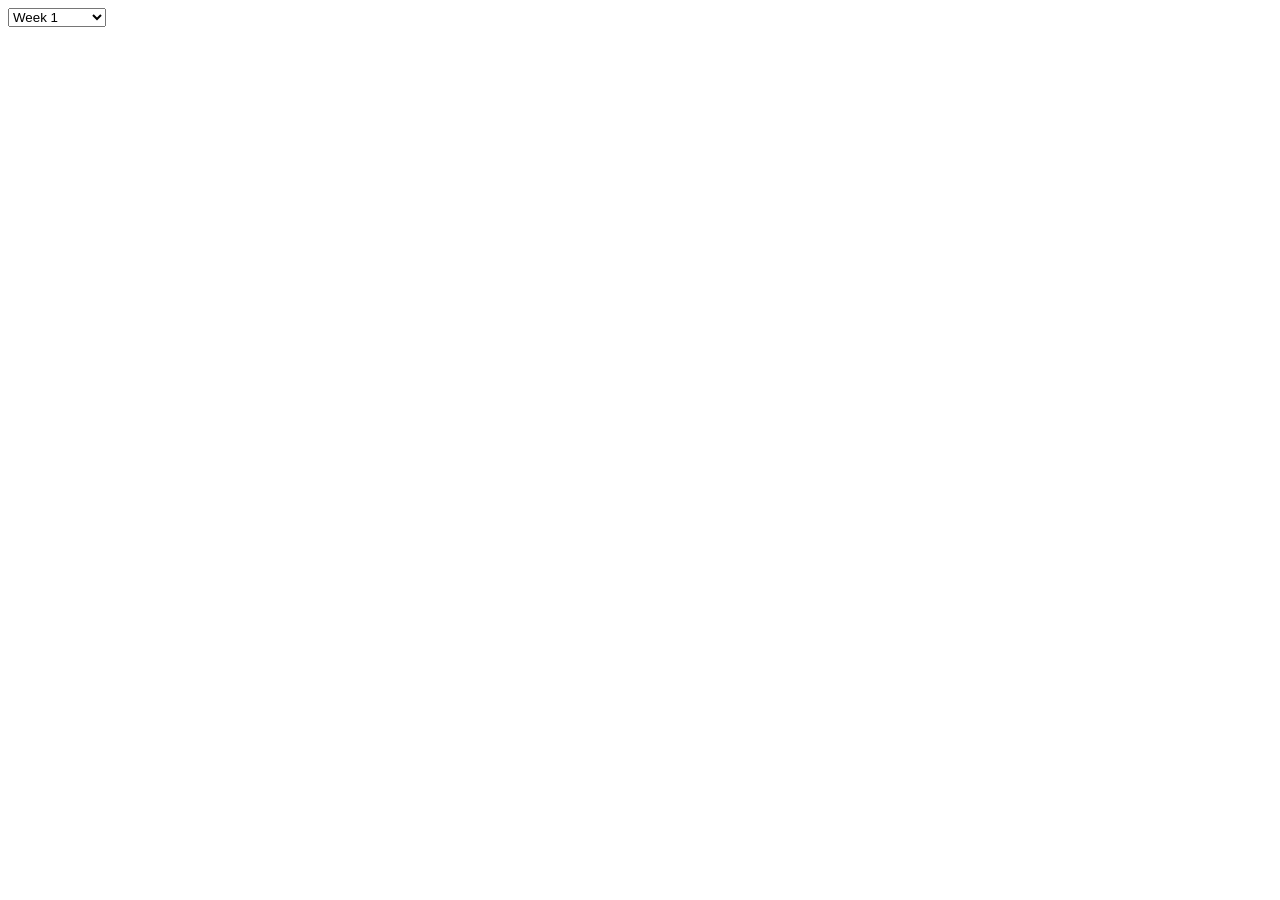
<file: tests/fixtures/fbschedules_main_page.html>
<html><body><form name="fbschedule-frm" style="display: none;">
<input name="action" type="hidden" value="load_fbschedules_ajax"/>
<input name="type" type="hidden" value="NCAA"/>
<input name="display" type="hidden" value="current"/>
<input name="team" type="hidden" value=""/>
<input name="current_season" type="hidden" value="2026"/>
<input name="view" type="hidden" value="weekly"/>
<input name="conference" type="hidden" value=""/>
<input name="conference-division" type="hidden" value=""/>
<input name="ncaa-subdivision" type="hidden" value=""/>
<input name="ispreseason" type="hidden" value=""/>
<input name="current-page-type" type="hidden" value=""/>
<input name="is_spring_week_only" type="hidden" value=""/>
<input name="pid" type="hidden" value="92742"/>
</form><div class="j-menu-cfb">
<form name="form1">
<select class="score-week-select" name="select-week-menu">
<option value="week-13733">
                    Week 0                </option>
<option selected="selected" value="week-13697">
                    Week 1                </option>
<option value="week-13698">
                    Week 2                </option>
<option value="week-13699">
                    Week 3                </option>
<option value="week-13700">
                    Week 4                </option>
<option value="week-13701">
                    Week 5                </option>
<option value="week-13702">
                    Week 6                </option>
<option value="week-13703">
                    Week 7                </option>
<option value="week-13704">
                    Week 8                </option>
<option value="week-13705">
                    Week 9                </option>
<option value="week-13706">
                    Week 10                </option>
<option value="week-13707">
                    Week 11                </option>
<option value="week-13708">
                    Week 12                </option>
<option value="week-13709">
                    Week 13                </option>
<option value="week-13710">
                    Week 14                </option>
<option value="week-13711">
                    Week 15                </option>
<option value="./college-football-bowl-schedule/">Bowl Games</option> </select>
</form>
</div></body></html>
</file>
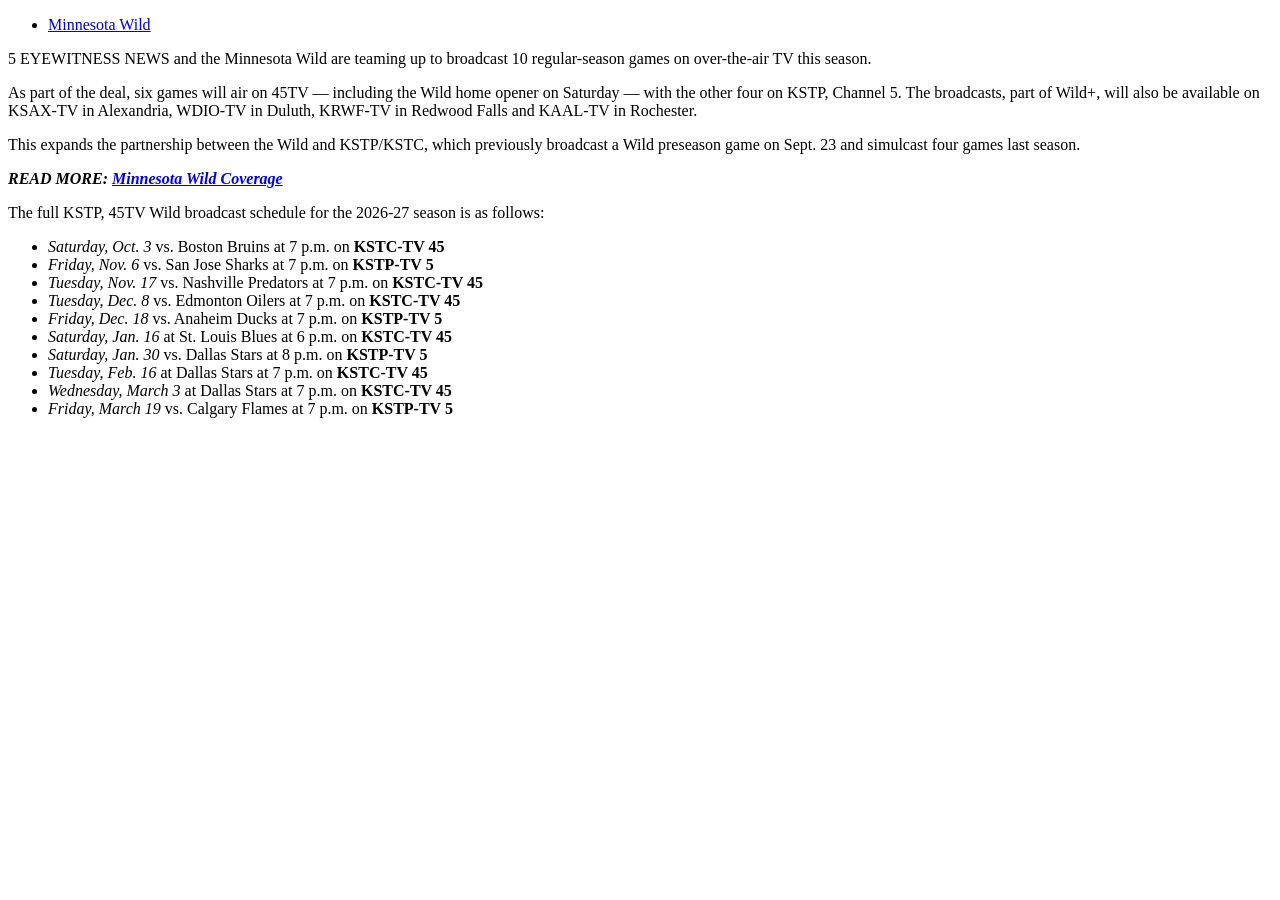
<file: tests/fixtures/kstp_wild_article.html>
<!doctype html>
<html><head><title>KSTP, 45TV to broadcast 10 Minnesota Wild games this season - KSTP.com</title></head>
<body>
<!-- Trimmed real snapshot (captured 2026-10-07) of the KSTP article
     body; navigation, scripts and footer removed. -->
<ul class="menu"><li><a href="/minnesota-wild/">Minnesota Wild</a></li></ul>
<p class="wp-block-paragraph">5 EYEWITNESS NEWS and the Minnesota Wild are teaming up to broadcast 10 regular-season games on over-the-air TV this season.</p><p class="wp-block-paragraph">As part of the deal, six games will air on 45TV — including the Wild home opener on Saturday — with the other four on KSTP, Channel 5. The broadcasts, part of Wild+, will also be available on KSAX-TV in Alexandria, WDIO-TV in Duluth, KRWF-TV in Redwood Falls and KAAL-TV in Rochester.</p><p class="wp-block-paragraph">This expands the partnership between the Wild and KSTP/KSTC, which previously broadcast a Wild preseason game on Sept. 23 and simulcast four games last season.</p><p class="wp-block-paragraph"><em><strong>READ MORE: <a href="https://kstp.com/minnesota-wild/" data-type="link" data-id="https://kstp.com/minnesota-wild/" target="_blank" rel="noreferrer noopener">Minnesota Wild Coverage</a></strong></em></p><p class="wp-block-paragraph">The full KSTP, 45TV Wild broadcast schedule for the 2026-27 season is as follows:</p><ul class="wp-block-list"><li><em>Saturday, Oct. 3</em> vs. Boston Bruins at 7 p.m. on <strong>KSTC-TV 45</strong></li><li><em>Friday, Nov. 6</em> vs. San Jose Sharks at 7 p.m. on <strong>KSTP-TV 5</strong></li><li><em>Tuesday, Nov. 17</em> vs. Nashville Predators at 7 p.m. on <strong>KSTC-TV 45</strong></li><li><em>Tuesday, Dec. 8</em> vs. Edmonton Oilers at 7 p.m. on <strong>KSTC-TV 45</strong></li><li><em>Friday, Dec. 18</em> vs. Anaheim Ducks at 7 p.m. on <strong>KSTP-TV 5</strong></li><li><em>Saturday, Jan. 16</em> at St. Louis Blues at 6 p.m. on <strong>KSTC-TV 45</strong></li><li><em>Saturday, Jan. 30</em> vs. Dallas Stars at 8 p.m. on <strong>KSTP-TV 5</strong></li><li><em>Tuesday, Feb. 16</em> at Dallas Stars at 7 p.m. on <strong>KSTC-TV 45</strong></li><li><em>Wednesday, March 3</em> at Dallas Stars at 7 p.m. on <strong>KSTC-TV 45</strong></li><li><em>Friday, March 19</em> vs. Calgary Flames at 7 p.m. on <strong>KSTP-TV 5</strong></li></ul>
</body></html>
</file>
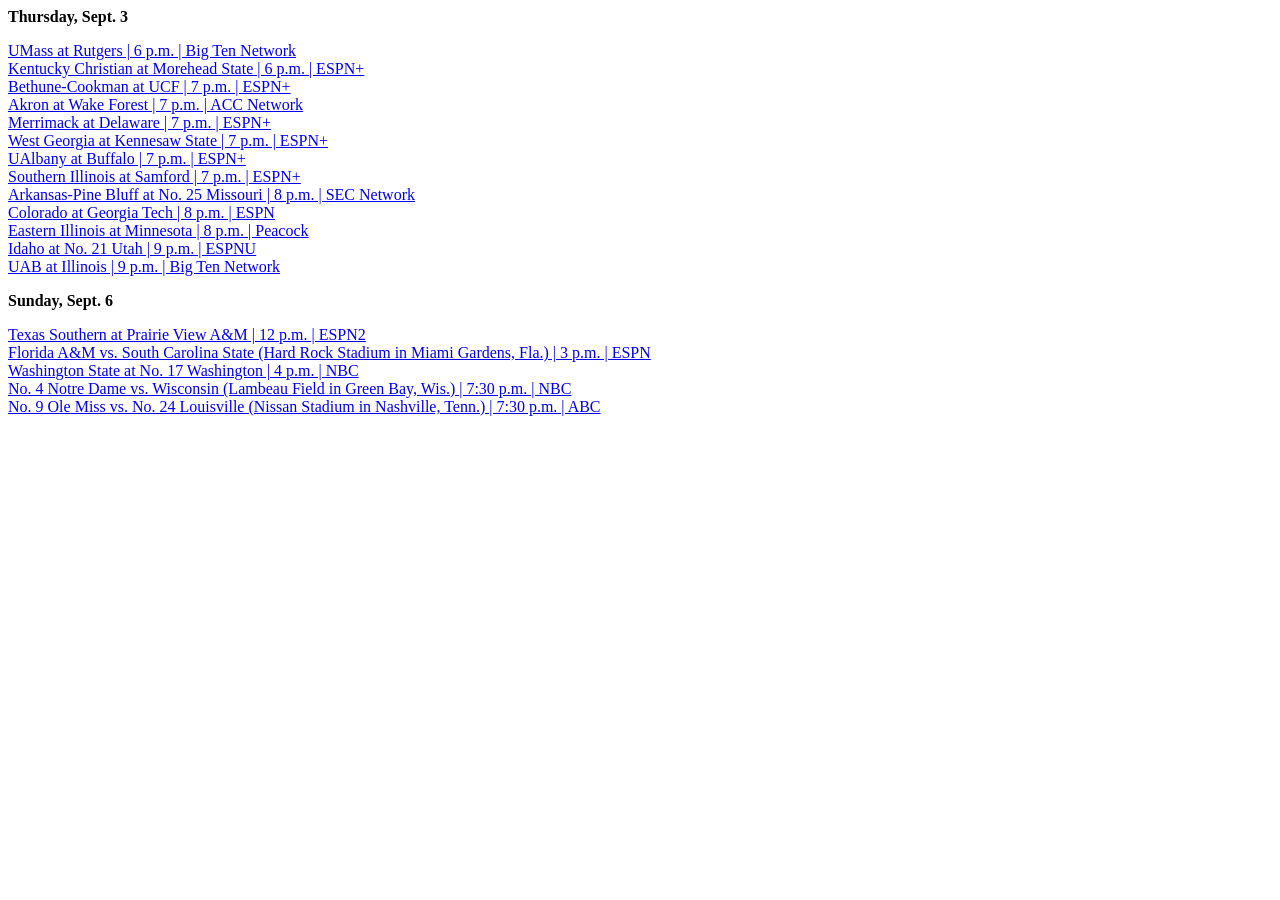
<file: tests/fixtures/ncaa_preview_article.html>
<html><body><div class="article-body node__content"><p><strong>Thursday, Sept. 3</strong></p><p><a href="https://www.ncaa.com/game/6603866" target="_blank" title="">UMass at Rutgers | 6 p.m. | Big Ten Network</a><br/>
<a href="https://www.ncaa.com/game/6604831" target="_blank" title="">Kentucky Christian at Morehead State | 6 p.m. | ESPN+</a><br/>
<a href="https://www.ncaa.com/game/6603624" target="_blank" title="">Bethune-Cookman at UCF | 7 p.m. | ESPN+</a><br/>
<a href="https://www.ncaa.com/game/6604351" target="_blank" title="">Akron at Wake Forest | 7 p.m. | ACC Network</a><br/>
<a href="https://www.ncaa.com/game/6604072" target="_blank" title="">Merrimack at Delaware | 7 p.m. | ESPN+</a><br/>
<a href="https://www.ncaa.com/game/6603790" target="_blank" title="">West Georgia at Kennesaw State | 7 p.m. | ESPN+</a><br/>
<a href="https://www.ncaa.com/game/6604235" target="_blank" title="">UAlbany at Buffalo | 7 p.m. | ESPN+</a><br/>
<a href="https://www.ncaa.com/game/6604685" target="_blank" title="">Southern Illinois at Samford | 7 p.m. | ESPN+</a><br/>
<a href="https://www.ncaa.com/game/6604126" target="_blank" title="">Arkansas-Pine Bluff at No. 25 Missouri | 8 p.m. | SEC Network</a><br/>
<a href="https://www.ncaa.com/game/6640529" target="_blank" title="">Colorado at Georgia Tech | 8 p.m. | ESPN</a><br/>
<a href="https://www.ncaa.com/game/6603681" target="_blank" title="">Eastern Illinois at Minnesota | 8 p.m. | Peacock</a><br/>
<a href="https://www.ncaa.com/game/6604087" target="_blank" title="">Idaho at No. 21 Utah | 9 p.m. | ESPNU</a><br/>
<a href="https://www.ncaa.com/game/6603734" target="_blank" title="">UAB at Illinois | 9 p.m. | Big Ten Network</a></p><p><strong>Sunday, Sept. 6</strong></p><p><a href="https://www.ncaa.com/game/6640491" target="_blank" title="">Texas Southern at Prairie View A&amp;M | 12 p.m. | ESPN2</a><br/>
<a href="https://www.ncaa.com/game/6640478" target="_blank" title="">Florida A&amp;M vs. South Carolina State (Hard Rock Stadium in Miami Gardens, Fla.) | 3 p.m. | ESPN</a><br/>
<a href="https://www.ncaa.com/game/6640533" target="_blank" title="">Washington State at No. 17 Washington | 4 p.m. | NBC</a><br/>
<a href="https://www.ncaa.com/game/6604115" target="_blank" title="">No. 4 Notre Dame vs. Wisconsin (Lambeau Field in Green Bay, Wis.) | 7:30 p.m. | NBC</a><br/>
<a href="https://www.ncaa.com/game/6640534" target="_blank" title="">No. 9 Ole Miss vs. No. 24 Louisville (Nissan Stadium in Nashville, Tenn.) | 7:30 p.m. | ABC</a></p></div></body></html>
</file>
